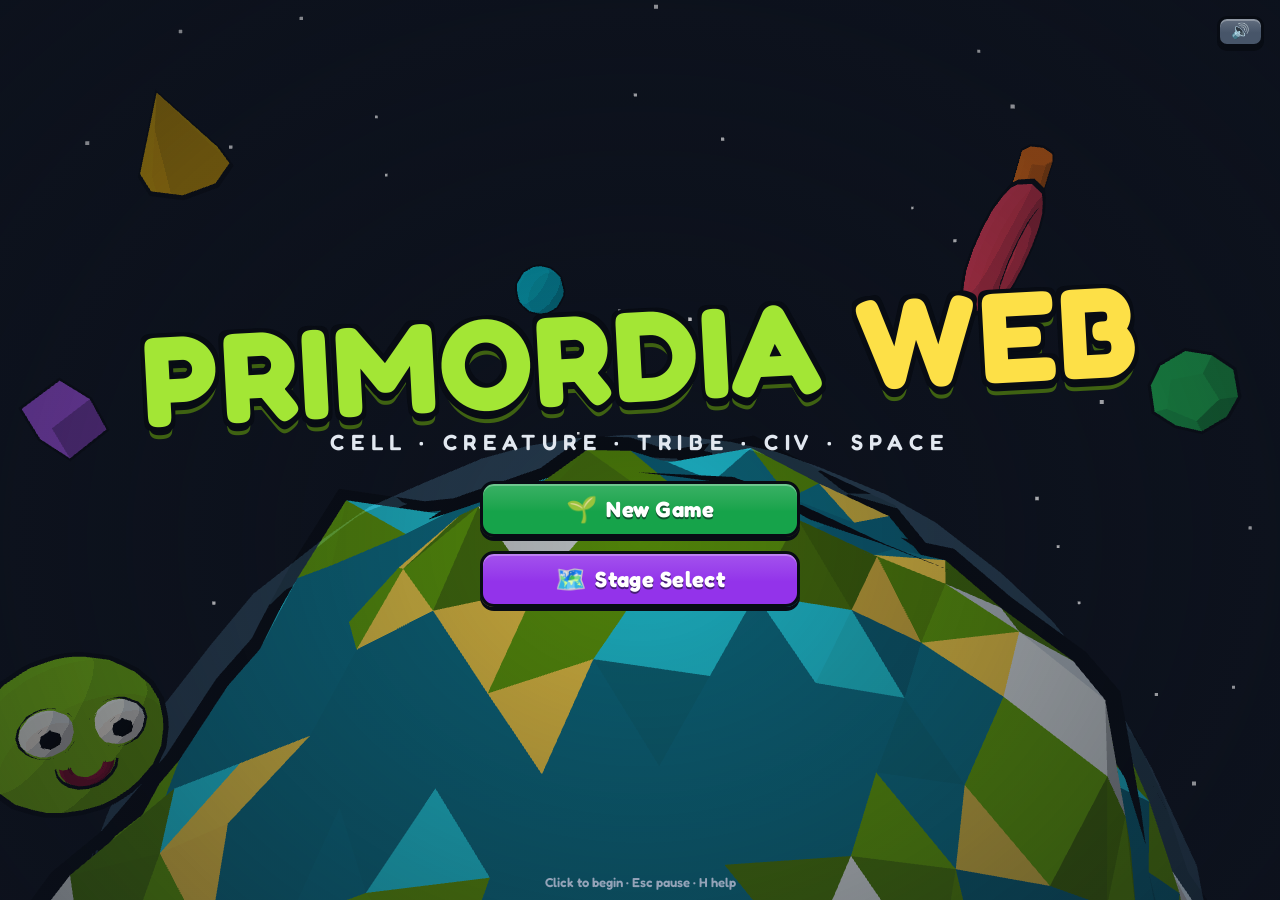
<file: index.html>
<!DOCTYPE html>
<html lang="en">
<head>
  <meta charset="UTF-8">
  <meta name="viewport" content="width=device-width, initial-scale=1.0, maximum-scale=1.0, user-scalable=no">
  <title>Primordia Web</title>
  <link rel="preconnect" href="https://fonts.googleapis.com">
  <link href="https://fonts.googleapis.com/css2?family=Fredoka:wght@500;600;700&display=swap" rel="stylesheet">
  <link rel="stylesheet" href="css/style.css">
  <link rel="stylesheet" href="css/editor.css">
</head>
<body>
  <div id="canvas-container"></div>
  <div id="hud"></div>
  <div id="editor-ui"></div>
  <div id="popups"></div>
  <div id="toasts"></div>
  <div id="title"></div>
  <div id="pause"></div>
  <div id="corner"></div>
  <div id="modal"></div>
  <div id="fade"></div>
  <div id="debug"></div>

  <script src="lib/three.min.js"></script>
  <script src="js/testrig/autoplay.js"></script><!-- test rig: inert unless ?autoplay=1 -->
  <script src="js/core/util.js"></script>
  <script src="js/core/render.js"></script>
  <script src="js/core/camera.js"></script>
  <script src="js/core/input.js"></script>
  <script src="js/core/ui.js"></script>
  <script src="js/core/audio.js"></script>
  <script src="js/core/save.js"></script>
  <script src="js/creature/parts.js"></script>
  <script src="js/creature/model.js"></script>
  <script src="js/creature/mesh.js"></script>
  <script src="js/creature/anim.js"></script>
  <script src="js/creature/gen.js"></script>
  <script src="js/editors/catalogs.js"></script>
  <script src="js/editors/assembly.js"></script>
  <script src="js/editors/editor.js"></script>
  <script src="js/world/planet.js"></script>
  <script src="js/world/sky.js"></script>
  <script src="js/world/physics.js"></script>
  <script src="js/world/waterfx.js"></script>
  <script src="js/world/eco.js"></script>
  <script src="js/stages/intro.js"></script>
  <script src="js/stages/cell.js"></script>
  <script src="js/stages/creature.js"></script>
  <script src="js/stages/creature_hud.js"></script>
  <script src="js/stages/creature_social.js"></script>
  <script src="js/stages/rts_touch.js"></script>
  <script src="js/stages/tribal_sites.js"></script>
  <script src="js/stages/tribal.js"></script>
  <script src="js/stages/tribal_world.js"></script>
  <script src="js/stages/tribal_ui.js"></script>
  <script src="js/stages/civ.js"></script>
  <script src="js/stages/civ_util.js"></script>
  <script src="js/stages/civ_city.js"></script>
  <script src="js/stages/civ_units.js"></script>
  <script src="js/stages/civ_ai.js"></script>
  <script src="js/stages/civ_ui.js"></script>
  <script src="js/stages/space.js"></script>
  <script src="js/stages/space_galaxy.js"></script>
  <script src="js/stages/space_ui.js"></script>
  <script src="js/stages/space_sys.js"></script>
  <script src="js/stages/space_orbit.js"></script>
  <script src="js/testrig/bot_editor.js"></script>
  <script src="js/testrig/bot_cell.js"></script>
  <script src="js/testrig/bot_creature.js"></script>
  <script src="js/testrig/bot_tribal.js"></script>
  <script src="js/testrig/bot_civ.js"></script>
  <script src="js/testrig/bot_space.js"></script>
  <script src="js/core/game.js"></script>
</body>
</html>
</file>
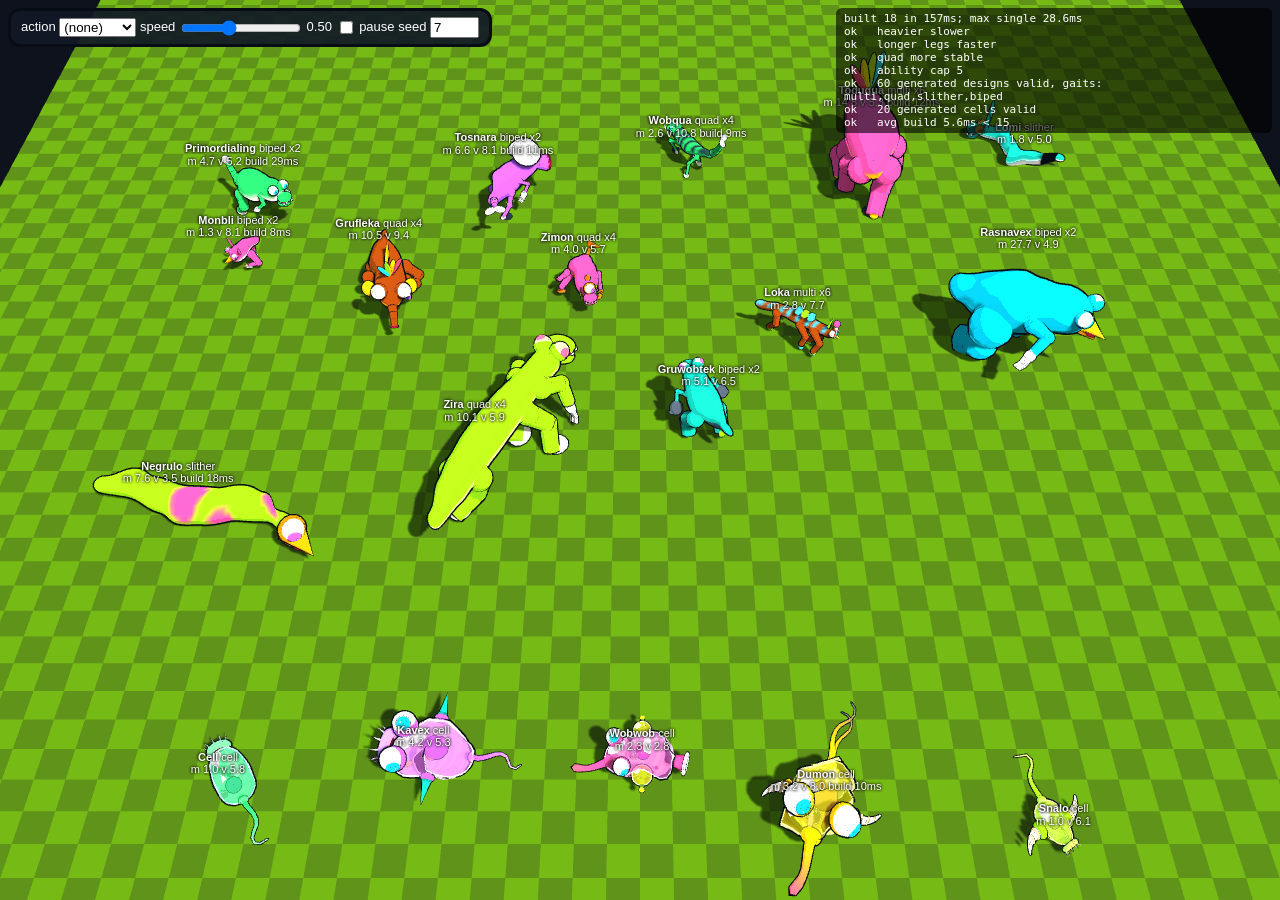
<file: tests/creature.html>
<!doctype html>
<html lang="en"><head><meta charset="utf-8"><meta name="viewport" content="width=device-width,initial-scale=1">
<title>Creature harness</title>
<style>
  html,body{margin:0;height:100%;background:#0d121d;color:#fff;font-family:"Trebuchet MS",sans-serif;overflow:hidden}
  #c{position:fixed;inset:0}
  #ui{position:fixed;left:8px;top:8px;background:rgba(18,24,38,.92);border:3px solid #080c14;border-radius:12px;padding:6px 10px;font-size:13px;z-index:5}
  #ui select,#ui input{vertical-align:middle}
  .lbl{position:fixed;font-size:11px;line-height:1.15;text-shadow:0 0 3px #000,0 0 3px #000;pointer-events:none;white-space:nowrap;transform:translate(-50%,0);text-align:center;z-index:2}
  #log{position:fixed;right:8px;top:8px;font:11px monospace;max-width:420px;background:rgba(0,0,0,.6);padding:4px 8px;border-radius:6px;z-index:5;white-space:pre-wrap}
</style></head>
<body>
<div id="c"></div>
<div id="ui">
  action <select id="act"><option value="">(none)</option></select>
  speed <input id="spd" type="range" min="0" max="1.3" step="0.01" value="0.5" style="width:120px"> <span id="spdv"></span>
  <label><input type="checkbox" id="pause"> pause</label>
  seed <input id="seed" value="7" size="4">
</div>
<div id="log"></div>
<script src="../lib/three.min.js"></script>
<script src="../js/core/util.js"></script>
<script src="../js/core/render.js"></script>
<script src="../js/creature/parts.js"></script>
<script src="../js/creature/model.js"></script>
<script src="../js/creature/mesh.js"></script>
<script src="../js/creature/anim.js"></script>
<script src="../js/creature/gen.js"></script>
<script>
(function () {
  'use strict';
  const q = new URLSearchParams(location.search);
  const log = document.getElementById('log');
  const logs = [];
  const say = (m) => { logs.push(m); log.textContent = logs.slice(-14).join('\n'); };
  window.addEventListener('error', (e) => say('ERR ' + e.message));

  const renderer = new THREE.WebGLRenderer({ antialias: true });
  renderer.setPixelRatio(1);
  renderer.shadowMap.enabled = true; renderer.shadowMap.type = THREE.PCFSoftShadowMap;
  renderer.setClearColor(0x0d121d, 1);
  document.getElementById('c').appendChild(renderer.domElement);
  const scene = new THREE.Scene();
  const lights = SP.render.makeLights(scene, 'editor');
  lights.ambient.intensity = 0.55; lights.sun.intensity = 0.95; lights.sun.position.set(14, 28, 14); lights.sun.shadow.camera.left = -30; lights.sun.shadow.camera.right = 30; lights.sun.shadow.camera.top = 30; lights.sun.shadow.camera.bottom = -30;
  lights.sun.shadow.camera.far = 90; lights.sun.shadow.mapSize.set(2048, 2048);
  const camera = new THREE.PerspectiveCamera(42, 1, 0.1, 200);

  // checker ground: lets you see feet sticking to the floor
  (function () {
    const N = 60, pos = [], col = [], idx = [];
    const a = new THREE.Color(0x3f6212), b = new THREE.Color(0x4d7c0f);
    for (let i = 0; i < N; i++) for (let j = 0; j < N; j++) {
      const x0 = i - N / 2, z0 = j - N / 2, c = ((i + j) & 1) ? a : b, k = pos.length / 3;
      pos.push(x0, 0, z0, x0 + 1, 0, z0, x0 + 1, 0, z0 + 1, x0, 0, z0 + 1);
      for (let t = 0; t < 4; t++) col.push(c.r, c.g, c.b);
      idx.push(k, k + 2, k + 1, k, k + 3, k + 2);
    }
    const g = new THREE.BufferGeometry();
    g.setAttribute('position', new THREE.Float32BufferAttribute(pos, 3)); g.setAttribute('color', new THREE.Float32BufferAttribute(col, 3));
    g.setIndex(idx); g.computeVertexNormals();
    const m = new THREE.Mesh(g, SP.render.toon(0xffffff, { vertexColors: true })); m.receiveShadow = true; scene.add(m);
  })();

  const actSel = document.getElementById('act');
  ['bite', 'charge', 'strike', 'spit', 'sing', 'dance', 'charm', 'pose', 'eat', 'hurt', 'die', 'mate', 'celebrate', 'sneak', 'jump', 'glide', 'swim'].forEach((a) => { const o = document.createElement('option'); o.value = a; o.textContent = a; actSel.appendChild(o); });
  if (q.get('action')) actSel.value = q.get('action');
  const spd = document.getElementById('spd'); if (q.get('speed') !== null) spd.value = q.get('speed');
  const seedIn = document.getElementById('seed'); if (q.get('seed')) seedIn.value = q.get('seed');
  const pauseCb = document.getElementById('pause');

  let items = [];
  function clearItems() { items.forEach((it) => { it.rig.dispose(); if (it.el) it.el.remove(); }); items = []; }

  const GAITS = ['biped', 'quad', 'multi', 'slither', 'biped', 'quad', 'quad', 'multi', 'biped', 'slither', 'quad', 'biped'];
  const SIZES = ['medium', 'small', 'large', 'medium', 'tiny', 'medium', 'small', 'small', 'large', 'large', 'large', 'medium'];
  function setup() {
    clearItems();
    const seed = Number(seedIn.value) || 7;
    const rng = SP.util.rng(seed);
    const list = [];
    list.push({ d: SP.creature.defaultDesign('creature'), tag: 'default' });
    const nGen = q.get('n') ? Number(q.get('n')) : 12;
    for (let i = 0; i < nGen; i++) list.push({ d: SP.creature.generate(rng, { gaitHint: GAITS[i % 12], sizeTier: SIZES[i % 12] }), tag: 'gen' });
    const cells = [];
    for (let i = 0; i < 5; i++) cells.push({ d: i === 0 ? SP.creature.defaultDesign('cell') : SP.creature.generate(rng, { kind: 'cell', sizeTier: ['small', 'medium', 'small', 'large', 'tiny'][i] }), tag: 'cell' });
    const focus = q.get('focus');
    const cols = 5, sp = 8;
    let all = list.concat(cells);
    if (focus !== null) { all = [all[Number(focus)]]; }
    const t0 = performance.now();
    all.forEach((e, i) => {
      const isCell = e.d.kind === 'cell';
      const v = SP.creature.validate(e.d);
      if (!v.ok) say('INVALID ' + e.d.name + ': ' + v.errors.join(';'));
      const tb = performance.now();
      const rig = SP.creature.build(e.d, { outline: true, shadows: true, lod: q.get('lod') || 'high' });
      const bt = performance.now() - tb;
      let cx, cz, R;
      if (focus !== null) { cx = 0; cz = 0; R = 2.6; }
      else if (isCell) { const k = i - list.length; cx = (k - 2) * 7; cz = 18; R = 1.6; }
      else { cx = (i % cols - (cols - 1) / 2) * sp; cz = (Math.floor(i / cols) - 1.5) * sp; R = 2.6; }
      scene.add(rig.root);
      const el = document.createElement('div'); el.className = 'lbl'; document.body.appendChild(el);
      const st = rig.stats;
      el.innerHTML = '<b>' + e.d.name + '</b> ' + st.gait + (st.legs ? ' x' + st.legs : '') + '<br>m ' + st.mass.toFixed(1) + ' v ' + st.topSpeed.toFixed(1) + (bt > 8 ? ' build ' + bt.toFixed(0) + 'ms' : '');
      items.push({ rig: rig, cx: cx, cz: cz, R: R, a: i * 0.7, el: el, isCell: isCell, bt: bt, s: { speed: 0, turn: 0, action: null, actionT: 0, airborne: false, inWater: false, lookAt: new THREE.Vector3() } });
    });
    say('built ' + items.length + ' in ' + (performance.now() - t0).toFixed(0) + 'ms; max single ' + Math.max.apply(null, items.map((x) => x.bt)).toFixed(1) + 'ms');
  }
  setup();
  seedIn.addEventListener('change', setup);

  function resize() {
    const w = innerWidth, h = innerHeight;
    renderer.setSize(w, h); camera.aspect = w / h; camera.updateProjectionMatrix();
    if (q.get('focus') !== null) { camera.position.set(Number(q.get('cx') || 7), Number(q.get('cy') || 5), Number(q.get('cz') || 10)); camera.lookAt(0, 0.9, 0); }
    else { camera.position.set(0, 34, 30); camera.lookAt(0, 0, 4); camera.fov = 44; camera.updateProjectionMatrix(); }
  }
  addEventListener('resize', resize); resize();

  let clock = performance.now(), T = 0, frames = 0, actT = 0, lastAct = '';
  const v3 = new THREE.Vector3();
  window.__tick = 0;
  function frame() {
    const now = performance.now(); let dt = Math.min(0.05, (now - clock) / 1000); clock = now;
    if (q.get('fixed')) dt = 1 / 30;
    if (pauseCb.checked) dt = 0;
    T += dt;
    const act = actSel.value || null;
    if (act !== lastAct) { actT = 0; lastAct = act; }
    actT += dt;
    const frac = Number(spd.value); document.getElementById('spdv').textContent = frac.toFixed(2);
    for (const it of items) {
      const r = it.rig, st = r.stats, s = it.s;
      const top = it.isCell ? st.topSpeed * 0.5 : st.topSpeed;
      let speed = frac * top;
      if (act === 'sneak') speed *= 0.4;
      const omega = speed / it.R;
      it.a += omega * dt;
      s.speed = speed; s.turn = omega; s.action = act; s.actionT = actT;
      s.airborne = act === 'jump' || act === 'glide';
      s.inWater = act === 'swim';
      const jy = act === 'jump' ? Math.abs(Math.sin(T * 3)) * 1.5 : (act === 'glide' ? 1.5 + Math.sin(T) * 0.2 : 0);
      s.airborne = jy > 0.05;
      const th = it.a;
      r.root.position.set(it.cx - Math.cos(th) * it.R, jy, it.cz + Math.sin(th) * it.R);
      r.root.rotation.y = th;
      s.lookAt.set(Math.sin(T * 0.7) * 6 + it.cx, 1.2, Math.cos(T * 0.5) * 4 + it.cz + 3);
      SP.creature.animate(r, dt, s);
      v3.copy(r.root.position); v3.y += st.height * 1.15 + 0.6; v3.project(camera);
      it.el.style.left = ((v3.x * 0.5 + 0.5) * innerWidth) + 'px'; it.el.style.top = ((-v3.y * 0.5 + 0.5) * innerHeight - 10) + 'px';
    }
    renderer.render(scene, camera);
    frames++; window.__tick = frames; window.__calls = renderer.info.render.calls; if (frames === 30) say('draw calls/frame (' + items.length + ' rigs, lod ' + (q.get('lod') || 'high') + '): ' + renderer.info.render.calls);
    requestAnimationFrame(frame);
  }
  requestAnimationFrame(frame);

  // ---- in-page asserts
  const res = [];
  const ok = (c, m) => { res.push((c ? 'ok   ' : 'FAIL ') + m); if (!c) say('FAIL ' + m); };
  (function checks() {
    const C = SP.creature, d = C.defaultDesign(), s = C.stats(d);
    const h = C.clone(d); h.spine.forEach((n) => n.r *= 1.4); const sh = C.stats(h);
    ok(sh.topSpeed < s.topSpeed && sh.accel < s.accel, 'heavier slower');
    const f = (x) => x.topSpeed * Math.pow(x.mass / 6, 0.25);
    const l = C.clone(d); l.parts.forEach((p) => { if (p.id === 'leg_stub_1') p.len = 2; });
    ok(f(C.stats(l)) > f(s), 'longer legs faster');
    const qd = C.clone(d); const lg = C.clone(qd.parts.find((p) => p.id === 'leg_stub_1')); lg.uid = 'zz'; lg.v = 3; qd.parts.push(lg);
    ok(C.stats(qd).gait === 'quad' && C.stats(qd).stability / C.stats(qd).mass > s.stability / s.mass, 'quad more stable');
    const a = C.clone(d); for (let i = 0; i < 4; i++) { const p = C.clone(a.parts[0]); p.id = 'mouth_shred_4'; p.uid = 'm' + i; a.parts.push(p); }
    ok(C.stats(a).abilities.bite === 5, 'ability cap 5');
    const rng = SP.util.rng(99); let bad = 0; const gaits = {};
    for (let i = 0; i < 60; i++) { const g = C.generate(rng, {}); const v = C.validate(g); gaits[C.stats(g).gait] = 1; if (!v.ok) { bad++; say('gen invalid ' + v.errors); } }
    ok(bad === 0 && Object.keys(gaits).length >= 4, '60 generated designs valid, gaits: ' + Object.keys(gaits).join(','));
    let cbad = 0; for (let i = 0; i < 20; i++) { const g = C.generate(rng, { kind: 'cell' }); if (!C.validate(g).ok) cbad++; }
    ok(cbad === 0, '20 generated cells valid');
    const t0 = performance.now(); for (let i = 0; i < 20; i++) { const rg = C.build(C.generate(rng, {})); rg.dispose(); } const bt = (performance.now() - t0) / 20;
    ok(bt < 15, 'avg build ' + bt.toFixed(1) + 'ms < 15');
    window.__results = res; say(res.join('\n'));
  })();
})();
</script></body></html>
</file>
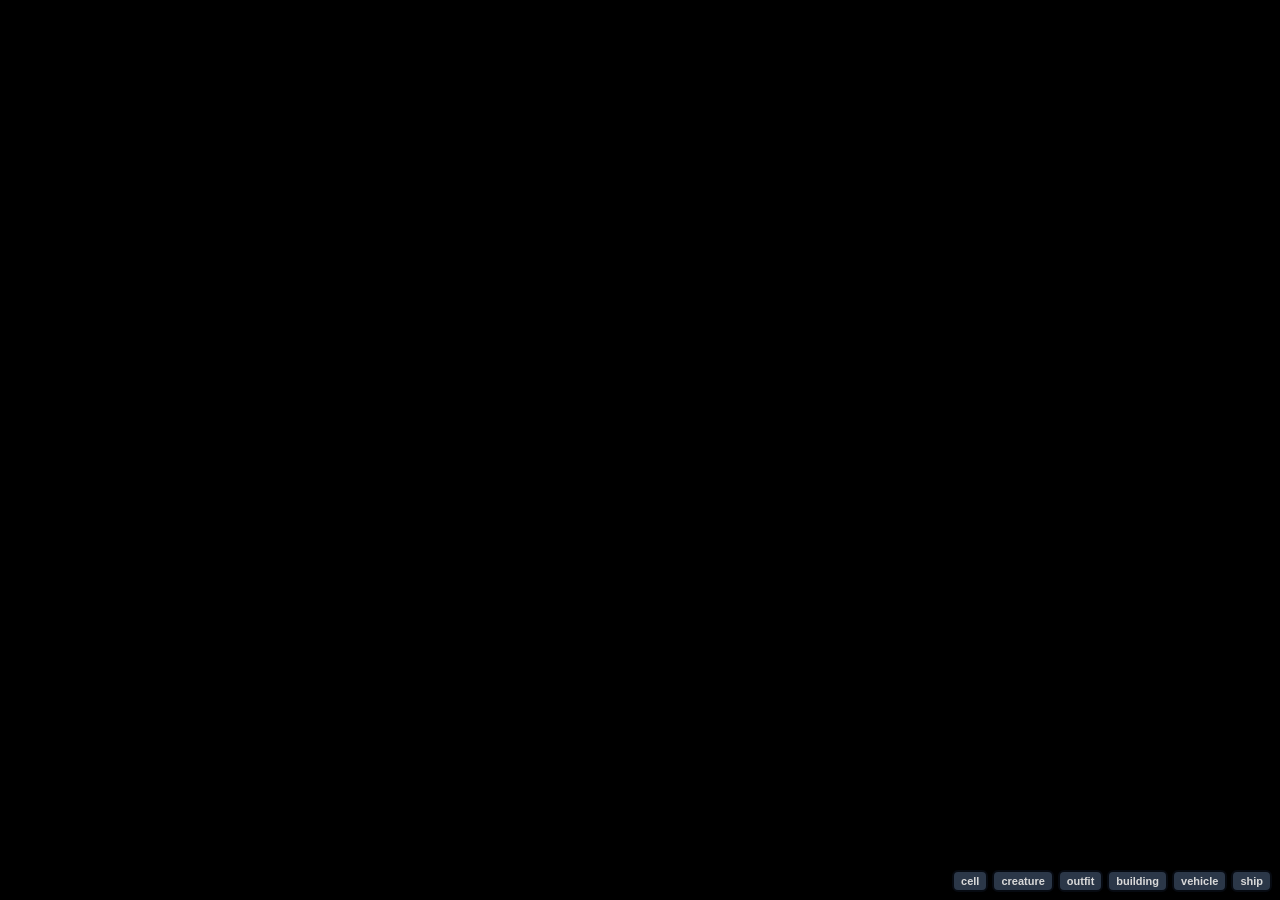
<file: tests/editor.html>
<!doctype html>
<html lang="en"><head><meta charset="utf-8"><meta name="viewport" content="width=device-width,initial-scale=1,maximum-scale=1,user-scalable=no">
<title>Editor harness</title>
<link rel="stylesheet" href="../css/style.css"><link rel="stylesheet" href="../css/editor.css">
<style>
 #harness{position:fixed;right:8px;bottom:8px;z-index:60;display:flex;gap:4px;flex-wrap:wrap;max-width:46vw;justify-content:flex-end}
 #harness button{font:600 11px sans-serif;padding:3px 7px;border-radius:6px;border:2px solid #080c14;background:#334155;color:#fff;cursor:pointer;opacity:.85}
 #log{position:fixed;left:8px;bottom:2px;z-index:60;font:11px monospace;color:#94a3b8;max-width:50vw;pointer-events:none}
</style></head>
<body style="margin:0;background:#0d121d;overflow:hidden">
<div id="canvas-container" style="position:absolute;inset:0"></div>
<div id="hud"></div><div id="popups"></div><div id="toasts"></div><div id="modal"></div><div id="editor-ui"></div>
<div id="harness"></div><div id="log"></div>
<script src="../lib/three.min.js"></script>
<script src="../js/core/util.js"></script>
<script src="../js/core/render.js"></script>
<script src="../js/core/input.js"></script>
<script src="../js/core/ui.js"></script>
<script src="../js/core/audio.js"></script>
<script src="../js/creature/parts.js"></script>
<script src="../js/creature/model.js"></script>
<script src="../js/creature/mesh.js"></script>
<script src="../js/creature/anim.js"></script>
<script src="../js/creature/gen.js"></script>
<!-- real creature files, when present, are listed here; the shim fills any gaps -->
<script src="_shim_editor.js"></script>
<script src="../js/editors/catalogs.js"></script>
<script src="../js/editors/assembly.js"></script>
<script src="../js/editors/editor.js"></script>
<script>
(function () {
  const SP = window.SP, q = new URLSearchParams(location.search);
  SP.render.init(document.getElementById('canvas-container'));
  const log = document.getElementById('log');
  window.__results = [];
  function openMode(mode, extra) {
    const o = Object.assign({ mode: mode, design: null, budget: mode === 'cell' || mode === 'creature' ? 300 : null, currency: mode === 'building' || mode === 'vehicle' || mode === 'ship' ? 'Primordiabucks' : 'DNA', unlocked: 'all', title: undefined }, extra || {});
    if (q.get('budget')) o.budget = Number(q.get('budget'));
    if (mode === 'outfit') { o.design = SP.creature.defaultDesign('creature'); o.budget = 200; o.currency = 'Food'; }
    if (mode === 'vehicle') o.vehicleType = q.get('role') || 'land';
    if (mode === 'building') o.buildingType = q.get('role') || 'cityhall';
    if (q.get('locked')) o.unlocked = SP.parts.defaultUnlocked ? SP.parts.defaultUnlocked() : [];
    SP.editor.open(o).then(function (r) {
      const s = r ? ('DONE ' + r.design.name + ' spent=' + r.spent + ' parts=' + ((r.design.parts || []).length)) : 'CANCELLED';
      log.textContent = mode + ': ' + s; console.log('editor result', mode, s); window.__results.push({ mode: mode, result: r });
    });
  }
  window.openMode = openMode;
  const bar = document.getElementById('harness');
  ['cell', 'creature', 'outfit', 'building', 'vehicle', 'ship'].forEach(function (m) { const b = document.createElement('button'); b.textContent = m; b.onclick = function () { openMode(m); }; bar.appendChild(b); });
  let last = performance.now();
  (function loop(t) { requestAnimationFrame(loop); const dt = Math.min(0.05, (t - last) / 1000); last = t; if (SP.editor.isOpen) { SP.editor.update(dt); SP.render.render(SP.editor.scene, SP.editor.camera); } })(last);
  if (q.get('mode')) openMode(q.get('mode'));
})();
</script></body></html>
</file>
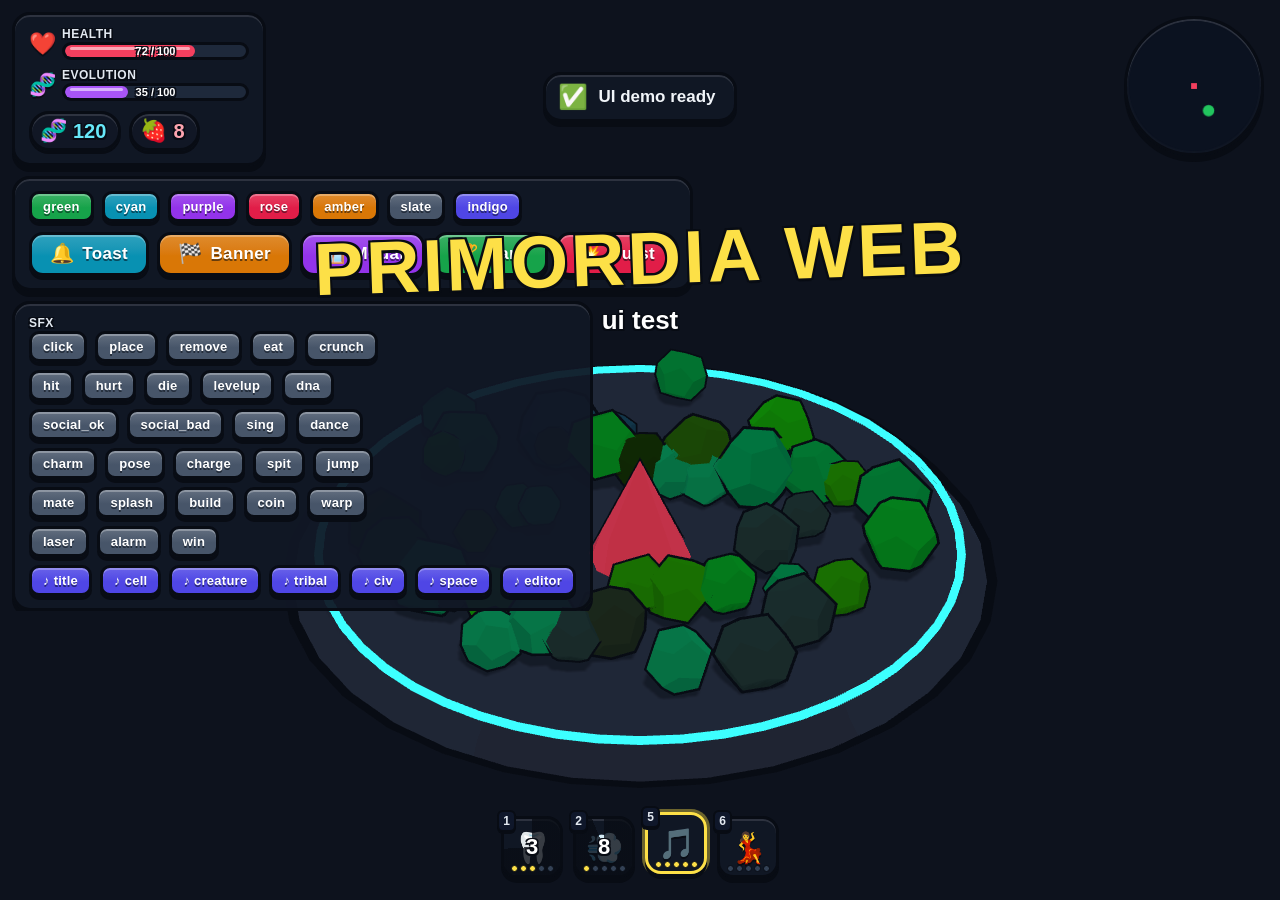
<file: tests/ui.html>
<!DOCTYPE html>
<html lang="en"><head><meta charset="UTF-8"><meta name="viewport" content="width=device-width, initial-scale=1.0">
<title>UI test</title><link rel="stylesheet" href="../css/style.css"></head>
<body>
<div id="canvas-container"></div><div id="hud"></div><div id="editor-ui"></div><div id="popups"></div><div id="toasts"></div><div id="modal"></div><div id="debug"></div>
<script src="../lib/three.min.js"></script>
<script src="../js/core/util.js"></script><script src="../js/core/render.js"></script><script src="../js/core/camera.js"></script>
<script src="../js/core/input.js"></script><script src="../js/core/ui.js"></script><script src="../js/core/audio.js"></script><script src="../js/core/save.js"></script>
<script>
(function () {
  const R = SP.render, ui = SP.ui;
  R.init(document.getElementById('canvas-container'));
  const scene = new THREE.Scene(); scene.background = new THREE.Color(0x0d121d);
  const lights = R.makeLights(scene, 'editor');
  const cam = new SP.cam.Iso({ frustum: 14 }); cam.target.set(0, 1, 0);
  const ped = R.cel(new THREE.CylinderGeometry(5, 5.4, 0.5, 32), 0x272f44, { outline: 0.03 }); ped.position.y = -0.25; scene.add(ped);
  const ring = R.cel(new THREE.TorusGeometry(5, 0.07, 8, 48), 0x22d3ee, { outline: 0, emissive: 0x22d3ee, emissiveIntensity: 1 }); ring.rotation.x = Math.PI / 2; scene.add(ring);
  const N = 40, inst = R.celInstanced(new THREE.DodecahedronGeometry(0.5), 0x22c55e, N, { outline: 0.08 });
  const m = new THREE.Matrix4(), q = new THREE.Quaternion(), p = new THREE.Vector3(), s = new THREE.Vector3(), c = new THREE.Color();
  const rng = SP.util.rng(3);
  for (let i = 0; i < N; i++) { const a = i / N * 6.283, r = 1.5 + rng.range(0, 2.8); p.set(Math.cos(a) * r, 0.5 + rng.range(0, 0.4), Math.sin(a) * r); s.setScalar(rng.range(0.6, 1.3)); q.setFromEuler(new THREE.Euler(rng.range(0, 3), rng.range(0, 3), 0)); m.compose(p, q, s); inst.setMatrixAt(i, m); inst.setColorAt(i, c.setHex(rng.pick(R.PALETTE))); }
  inst.update(); scene.add(inst.group);
  const cone = R.cel(new THREE.ConeGeometry(0.8, 1.8, 10), 0xf43f5e); cone.position.set(0, 0.9, 0); scene.add(cone);
  const parts = R.particles(scene);

  const hud = ui.hud();
  const col = ui.el('div', 'demo-col'); hud.appendChild(col);
  const p1 = ui.panel(); col.appendChild(p1);
  const hp = ui.bar({ label: 'Health', icon: '❤️', color: 'rose', max: 100, width: 220 }); hp.set(72); p1.appendChild(hp.el);
  const evo = ui.bar({ label: 'Evolution', icon: '🧬', color: 'purple', max: 100, width: 220 }); evo.set(35); evo.el.style.marginTop = '8px'; p1.appendChild(evo.el);
  const row = ui.el('div', 'hud-row'); row.style.marginTop = '10px'; p1.appendChild(row);
  const dna = ui.counter({ icon: '🧬', color: 'cyan' }); dna.set(120); row.appendChild(dna.el);
  const food = ui.counter({ icon: '🍓', color: 'rose' }); food.set(8); row.appendChild(food.el);
  const p2 = ui.panel(); col.appendChild(p2);
  const r2 = ui.el('div', 'hud-row'); p2.appendChild(r2);
  ['green', 'cyan', 'purple', 'rose', 'amber', 'slate', 'indigo'].forEach(function (cl) { r2.appendChild(ui.button(cl, { color: cl, small: true })); });
  const r3 = ui.el('div', 'hud-row'); r3.style.marginTop = '10px'; p2.appendChild(r3);
  r3.appendChild(ui.button('Toast', { color: 'cyan', icon: '🔔', onClick: function () { ui.toast('Bone pile found!', '🦴'); } }));
  r3.appendChild(ui.button('Banner', { color: 'amber', icon: '🏁', onClick: function () { ui.banner('Cell Stage', 'Swim, eat, evolve!', 2500); } }));
  r3.appendChild(ui.button('Modal', { color: 'purple', icon: '🪟', onClick: function () { ui.modal({ title: 'Hello', body: 'A comic modal with <b>HTML</b> body.', buttons: [{ label: 'Nope', color: 'slate' }, { label: 'Yes!', color: 'green' }] }); } }));
  r3.appendChild(ui.button('Card', { color: 'green', icon: '🏆', onClick: function () { ui.stageCard({ stage: 'cell', card: 'carnivore', title: 'Cell Stage complete!', lines: ['🍖 Ate 42 meat chunks', '🌿 Ate 12 plants', '🧬 Collected 250 DNA'] }); } }));
  r3.appendChild(ui.button('Burst', { color: 'rose', icon: '💥', onClick: function () { parts.burst(new THREE.Vector3(0, 1.5, 0), 0xf43f5e, 24, 1.2); ui.popup(new THREE.Vector3(0, 2.5, 0), cam.camera, '+25 🧬', 'pop-gold'); } }));
  const p3 = ui.panel(); col.appendChild(p3);
  p3.appendChild(ui.el('div', 'bar-label stroke-sm', 'SFX'));
  const r4 = ui.el('div', 'hud-row'); r4.style.maxWidth = '380px'; p3.appendChild(r4);
  SP.audio.names.forEach(function (n) { r4.appendChild(ui.button(n, { small: true, color: 'slate', sfx: 'none', onClick: function () { SP.audio.init(); SP.audio.sfx(n); } })); });
  const r5 = ui.el('div', 'hud-row'); r5.style.marginTop = '8px'; p3.appendChild(r5);
  SP.audio.moods.forEach(function (n) { r5.appendChild(ui.button('♪ ' + n, { small: true, color: 'indigo', onClick: function () { SP.audio.init(); SP.audio.music(n); } })); });
  const ab = ui.abilityBar([{ id: 'bite', icon: '🦷', key: '1', level: 3, cooldown: 4 }, { id: 'charge', icon: '💨', key: '2', level: 1, cooldown: 8 }, { id: 'sing', icon: '🎵', key: '5', level: 5, cooldown: 3 }, { id: 'dance', icon: '💃', key: '6', level: 0, cooldown: 3 }]);
  const bc = ui.el('div', 'hud-corner hud-bc'); bc.appendChild(ab.el); hud.appendChild(bc);
  ab.setActive('sing', true);
  const mm = ui.minimap({ size: 140 }); const tr = ui.el('div', 'hud-corner hud-tr'); tr.appendChild(mm.el); hud.appendChild(tr);

  let t = 0, last = performance.now();
  (function loop(now) {
    requestAnimationFrame(loop);
    const dt = Math.min(0.05, (now - last) / 1000); last = now; t += dt;
    inst.group.rotation.y = t * 0.3; cone.rotation.y = t;
    ab.setCooldown('bite', 1 - ((t / 4) % 1)); ab.setCooldown('charge', 1 - ((t / 8) % 1) * 0.5);
    mm.draw(function (ctx, w, h) { ctx.fillStyle = '#22c55e'; ctx.beginPath(); ctx.arc(w / 2 + Math.cos(t) * 30, h / 2 + Math.sin(t) * 30, 6, 0, 7); ctx.fill(); ctx.fillStyle = '#f43f5e'; ctx.fillRect(w / 2 - 3, h / 2 - 3, 6, 6); });
    cam.update(dt); parts.update(dt);
    R.render(scene, cam.camera); SP.input.endFrame();
  })(last);
  window.addEventListener('load', function () { setTimeout(function () { ui.toast('UI demo ready', '✅', 6000); ui.banner('Primordia Web', 'ui test', 6000); ui.popupAt(700, 400, '+3 🧬', 'pop-green'); }, 300); });
})();
</script></body></html>
</file>
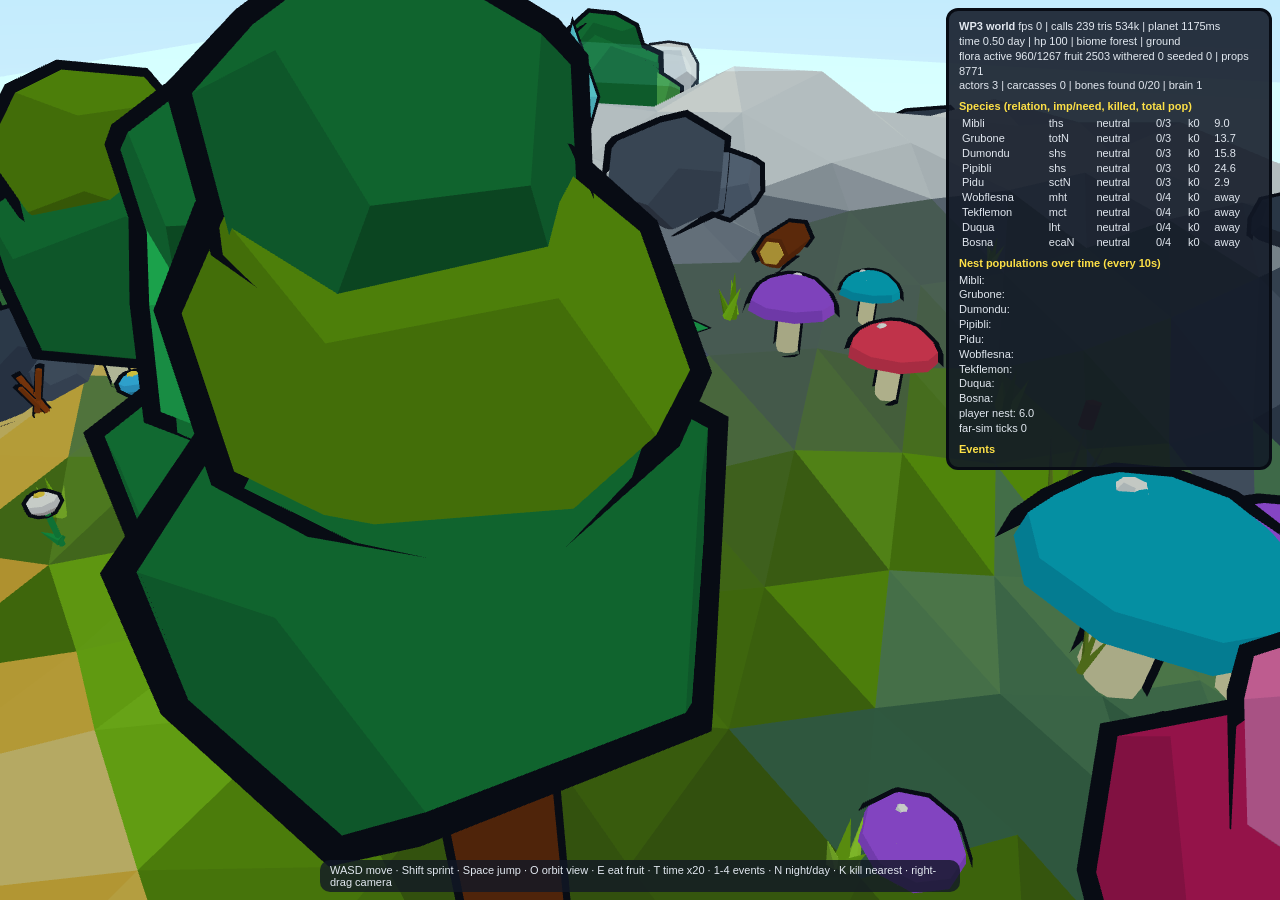
<file: tests/world.html>
<!doctype html>
<html><head><meta charset="utf-8"><title>WP3 world harness</title>
<meta name="viewport" content="width=device-width,initial-scale=1">
<style>
  html,body{margin:0;height:100%;overflow:hidden;background:#0d121d;font-family:"Trebuchet MS",sans-serif;color:#e2e8f0}
  #canvas-container{position:fixed;inset:0}
  #dbg{position:fixed;top:8px;right:8px;width:300px;max-height:calc(100% - 16px);overflow:auto;background:rgba(18,24,38,.88);border:3px solid #080c14;border-radius:12px;padding:8px 10px;font-size:11px;line-height:1.35;pointer-events:none}
  #dbg h4{margin:6px 0 2px;font-size:11px;color:#fde047}
  #dbg table{border-collapse:collapse;width:100%} #dbg td,#dbg th{padding:0 3px;text-align:left;white-space:nowrap}
  #dbg .ext{color:#f87171} #dbg .all{color:#4ade80} #dbg .hos{color:#fb923c}
  #log{max-height:120px;overflow:hidden;color:#bae6fd}
  #help{position:fixed;bottom:8px;left:50%;transform:translateX(-50%);background:rgba(18,24,38,.8);padding:4px 10px;border-radius:10px;font-size:11px}
</style></head><body>
<div id="canvas-container"></div>
<div id="dbg"></div>
<div id="help">WASD move &middot; Shift sprint &middot; Space jump &middot; O orbit view &middot; E eat fruit &middot; T time x20 &middot; 1-4 events &middot; N night/day &middot; K kill nearest &middot; right-drag camera</div>
<script src="../lib/three.min.js"></script>
<script src="../js/core/util.js"></script>
<script src="../js/core/render.js"></script>
<script src="../js/core/camera.js"></script>
<script src="../js/core/input.js"></script>
<script src="../js/creature/parts.js"></script>
<script src="../js/creature/model.js"></script>
<script src="../js/creature/mesh.js"></script>
<script src="../js/creature/anim.js"></script>
<script src="../js/creature/gen.js"></script>
<script src="_shim_world.js"></script>
<script src="../js/world/planet.js"></script>
<script src="../js/world/sky.js"></script>
<script src="../js/world/physics.js"></script>
<script src="../js/world/eco.js"></script>
<script src="world_harness.js"></script>
</body></html>
</file>
<file: css/style.css>
/* Primordia Web — comic UI. Ink #080c14, panels #121826, Fredoka. */
:root {
  --ink: #080c14;
  --panel: rgba(18, 24, 38, 0.94);
  --slate: #1e293b;
  --gutter: 16px;
  --font: 'Fredoka', 'Trebuchet MS', 'Segoe UI', sans-serif;
}
* { box-sizing: border-box; -webkit-user-select: none; user-select: none; -webkit-tap-highlight-color: transparent; }
html, body { margin: 0; padding: 0; width: 100%; height: 100%; overflow: hidden; background: #0d121d; color: #f1f5f9; font-family: var(--font); font-weight: 600; }
input, textarea { -webkit-user-select: text; user-select: text; font-family: inherit; }
button { font-family: inherit; }

/* ---------- layers ---------- */
#canvas-container { position: absolute; inset: 0; z-index: 1; }
#canvas-container canvas { display: block; width: 100%; height: 100%; outline: none; }
#hud, #editor-ui, #popups, #toasts, #modal, #title, #pause, #fade, #debug, #corner { position: absolute; inset: 0; pointer-events: none; }
#hud { z-index: 10; }
#editor-ui { z-index: 12; }
#title { z-index: 25; }
#popups { z-index: 20; overflow: hidden; }
#toasts { z-index: 30; display: flex; flex-direction: column; align-items: center; gap: 8px; padding-top: calc(var(--gutter) + 56px); inset: 0 0 auto 0; }
#pause { z-index: 36; }
#modal { z-index: 40; }
#fade { z-index: 50; background: #000; opacity: 0; transition: opacity .5s ease; }
#fade.on { opacity: 1; transition: none; }
#corner { z-index: 33; inset: auto var(--gutter) var(--gutter) auto; display: flex; gap: 8px; }
#debug { z-index: 60; inset: auto auto 8px 8px; color: #86efac; font: 600 12px/1.35 monospace; background: rgba(0,0,0,.6); padding: 6px 8px; border-radius: 8px; white-space: pre; display: none; }
#hud > *, #editor-ui > * { pointer-events: auto; }
#hud .nopoint, #hud .ability-bar, #hud .banner { pointer-events: none; }

/* ---------- text strokes ---------- */
.stroke { text-shadow: -2px -2px 0 var(--ink), 2px -2px 0 var(--ink), -2px 2px 0 var(--ink), 2px 2px 0 var(--ink), 0 3px 0 var(--ink); }
.stroke-sm { text-shadow: -1.5px -1.5px 0 var(--ink), 1.5px -1.5px 0 var(--ink), -1.5px 1.5px 0 var(--ink), 1.5px 1.5px 0 var(--ink); }

/* ---------- panel ---------- */
.panel { background: var(--panel); border: 3.5px solid var(--ink); border-radius: 18px; box-shadow: 0 6px 0 var(--ink), inset 0 2px 0 rgba(255,255,255,.12); padding: 12px 14px; pointer-events: auto; }
.hud-corner { position: absolute; display: flex; flex-direction: column; gap: 8px; }
.hud-tl { top: var(--gutter); left: var(--gutter); }
.hud-tr { top: var(--gutter); right: var(--gutter); align-items: flex-end; }
.hud-bl { bottom: calc(var(--gutter) + 6px); left: var(--gutter); }
.hud-br { bottom: calc(var(--gutter) + 6px); right: var(--gutter); align-items: flex-end; }
.hud-bc { bottom: calc(var(--gutter) + 6px); left: 50%; transform: translateX(-50%); align-items: center; }
.hud-tc { top: var(--gutter); left: 50%; transform: translateX(-50%); align-items: center; }
.hud-row { display: flex; gap: 8px; align-items: center; flex-wrap: wrap; }

/* ---------- buttons ---------- */
.btn { --c: #475569; display: inline-flex; align-items: center; justify-content: center; gap: 8px; padding: 9px 18px; font-size: 17px; font-weight: 700; color: #fff; letter-spacing: .02em;
  background: linear-gradient(180deg, color-mix(in srgb, var(--c) 85%, #fff) 0%, var(--c) 55%);
  border: 3px solid var(--ink); border-radius: 14px; box-shadow: 0 4px 0 var(--ink), inset 0 2px 0 rgba(255,255,255,.28);
  text-shadow: 0 2px 0 rgba(8,12,20,.55); cursor: pointer; pointer-events: auto; transition: transform .08s ease, filter .12s ease, box-shadow .08s ease; touch-action: manipulation; }
.btn:hover { filter: brightness(1.1); }
.btn:active, .btn.pressed { transform: translateY(3.5px); box-shadow: 0 1px 0 var(--ink), inset 0 1px 0 rgba(255,255,255,.18); }
.btn:disabled { filter: grayscale(.8) brightness(.7); cursor: not-allowed; }
.btn:focus-visible { outline: 3px solid #fde047; outline-offset: 2px; }
.btn-green { --c: #16a34a; } .btn-cyan { --c: #0891b2; } .btn-purple { --c: #9333ea; } .btn-rose { --c: #e11d48; }
.btn-amber { --c: #d97706; } .btn-slate { --c: #475569; } .btn-indigo { --c: #4f46e5; }
.btn-sm { padding: 5px 11px; font-size: 13px; border-radius: 10px; }
.btn-lg { padding: 13px 34px; font-size: 22px; border-radius: 18px; }
.btn-icon { font-size: 1.15em; line-height: 1; text-shadow: none; }
.kbd { display: inline-block; min-width: 1.5em; padding: 0 .35em; font: 700 .75em/1.5 var(--font); text-align: center; color: #e2e8f0; background: #0f172a; border: 2px solid var(--ink); border-radius: 6px; box-shadow: 0 2px 0 var(--ink); text-shadow: none; }

/* ---------- bars & counters ---------- */
.bar { display: flex; align-items: center; gap: 6px; min-width: 170px; }
.bar-icon { font-size: 22px; filter: drop-shadow(0 2px 0 var(--ink)); }
.bar-body { flex: 1; min-width: 0; }
.bar-label { font-size: 12px; font-weight: 700; color: #e2e8f0; margin-bottom: 1px; letter-spacing: .04em; text-transform: uppercase; }
.bar-track { position: relative; height: 18px; background: var(--slate); border: 3px solid var(--ink); border-radius: 999px; overflow: hidden; }
.bar-fill { --f: #22c55e; height: 100%; width: 100%; background: var(--f); border-radius: 999px; transition: width .25s cubic-bezier(.2,.9,.3,1.2); position: relative; }
.bar-fill::after { content: ''; position: absolute; left: 5px; right: 5px; top: 2px; height: 3px; border-radius: 3px; background: rgba(255,255,255,.55); }
.bar-text { position: absolute; inset: 0; display: flex; align-items: center; justify-content: center; font-size: 11px; font-weight: 700; color: #fff; }
.bar-green .bar-fill { --f: #22c55e; } .bar-rose .bar-fill, .bar-red .bar-fill { --f: #f43f5e; } .bar-cyan .bar-fill { --f: #06b6d4; }
.bar-amber .bar-fill, .bar-gold .bar-fill { --f: #eab308; } .bar-purple .bar-fill { --f: #a855f7; } .bar-pink .bar-fill { --f: #ec4899; }
.bar-indigo .bar-fill { --f: #6366f1; } .bar-orange .bar-fill { --f: #f97316; } .bar-sky .bar-fill { --f: #38bdf8; } .bar-lime .bar-fill { --f: #84cc16; }
.bar-low .bar-track { animation: lowPulse .7s ease-in-out infinite alternate; }
@keyframes lowPulse { to { border-color: #be123c; } }
.bar-flash .bar-track { animation: barFlash .35s ease; }
@keyframes barFlash { 40% { transform: scale(1.06); filter: brightness(1.4); } }
.counter { display: inline-flex; align-items: center; gap: 6px; padding: 4px 12px 4px 8px; background: var(--panel); border: 3px solid var(--ink); border-radius: 999px; box-shadow: 0 3px 0 var(--ink), inset 0 2px 0 rgba(255,255,255,.12); font-size: 18px; font-weight: 700; }
.counter-icon { font-size: 22px; } .counter-label { font-size: 12px; color: #94a3b8; text-transform: uppercase; }
.counter-val { color: #fde047; font-size: 20px; font-variant-numeric: tabular-nums; }
.counter-green .counter-val { color: #86efac; } .counter-cyan .counter-val { color: #67e8f9; } .counter-rose .counter-val { color: #fda4af; } .counter-purple .counter-val { color: #d8b4fe; }
.counter-pulse .counter-val { animation: cPulse .3s ease; display: inline-block; }
@keyframes cPulse { 40% { transform: scale(1.35); } }

/* ---------- floating popups ---------- */
.pop { position: absolute; transform: translate(-50%, -50%); font-weight: 800; font-size: 20px; pointer-events: none; white-space: nowrap; animation: popUpFade 1.05s cubic-bezier(.16,1,.3,1) forwards; }
.pop-gold { color: #fcd34d; } .pop-red { color: #fb7185; } .pop-green { color: #86efac; } .pop-cyan { color: #67e8f9; } .pop-pink { color: #f9a8d4; } .pop-white { color: #fff; } .pop-purple { color: #d8b4fe; }
@keyframes popUpFade { 0% { opacity: 0; transform: translate(-50%, 15%) scale(.6); } 18% { opacity: 1; transform: translate(-50%, -50%) scale(1.18); } 100% { opacity: 0; transform: translate(-50%, -170%) scale(.9); } }

/* ---------- toasts ---------- */
.toast { display: flex; align-items: center; gap: 10px; padding: 8px 18px 8px 12px; font-size: 17px; font-weight: 700; max-width: min(92vw, 520px); animation: toastIn .4s cubic-bezier(.2,1.4,.4,1); box-shadow: 0 5px 0 var(--ink), inset 0 2px 0 rgba(255,255,255,.12); }
.toast-icon { font-size: 24px; }
.toast-out { animation: toastOut .35s ease forwards; }
@keyframes toastIn { from { opacity: 0; transform: translateY(-24px) scale(.8); } }
@keyframes toastOut { to { opacity: 0; transform: translateY(-16px) scale(.9); } }

/* ---------- modal ---------- */
.modal-back { position: absolute; inset: 0; display: flex; align-items: center; justify-content: center; padding: var(--gutter); background: rgba(5, 8, 16, .62); pointer-events: auto; animation: fadeIn .18s ease; }
.modal-out { animation: fadeOut .16s ease forwards; }
@keyframes fadeIn { from { opacity: 0; } } @keyframes fadeOut { to { opacity: 0; } }
.modal-box { position: relative; width: min(560px, 100%); padding: 20px 22px 22px; }
.modal-title { margin: 0 0 10px; font-size: 30px; line-height: 1.1; color: #fcd34d; text-align: center; letter-spacing: .02em; }
.modal-body { max-height: calc(100vh - 170px); overflow: auto; padding: 2px; font-size: 17px; line-height: 1.4; color: #e2e8f0; }
.modal-buttons { display: flex; gap: 12px; justify-content: center; flex-wrap: wrap; margin-top: 18px; }
.modal-x { position: absolute; top: -14px; right: -10px; width: 38px; height: 38px; padding: 0; border-radius: 50%; font-size: 16px; }
.pop-in { animation: popIn .38s cubic-bezier(.2,1.5,.4,1); }
@keyframes popIn { from { opacity: 0; transform: scale(.6) translateY(20px); } }
.help-section { margin-bottom: 10px; } .help-h { margin: 6px 0; color: #67e8f9; font-size: 18px; }
.help-list { margin: 0; padding-left: 20px; } .help-list li { margin: 5px 0; }

/* ---------- banner ---------- */
.banner { position: absolute; left: 0; right: 0; top: 24%; text-align: center; pointer-events: none; animation: bannerIn .6s cubic-bezier(.2,1.5,.4,1); padding: 0 var(--gutter); }
.banner-title { font-size: clamp(34px, 8vw, 74px); font-weight: 800; color: #fde047; letter-spacing: .04em; text-transform: uppercase; transform: rotate(-2deg); }
.banner-sub { font-size: clamp(16px, 3vw, 26px); color: #fff; margin-top: 4px; }
.banner-out { animation: bannerOut .5s ease forwards; }
@keyframes bannerIn { from { opacity: 0; transform: scale(.4) translateY(40px); } }
@keyframes bannerOut { to { opacity: 0; transform: translateY(-30px) scale(1.1); } }

/* ---------- stage card ---------- */
.card-back { background: rgba(5, 8, 16, .75); }
.stage-card { position: relative; width: min(520px, 100%); text-align: center; padding: 42px 22px 22px; margin-top: 30px; }
.stage-card-badge { --c: #4f46e5; position: absolute; left: 50%; top: -34px; transform: translateX(-50%); width: 72px; height: 72px; display: flex; align-items: center; justify-content: center; font-size: 38px; border: 4px solid var(--ink); border-radius: 50%; box-shadow: 0 4px 0 var(--ink); background: var(--c); }
.btn-cyan.stage-card-badge, .stage-card-badge.btn-cyan { --c: #0891b2; } .stage-card-badge.btn-green { --c: #16a34a; } .stage-card-badge.btn-amber { --c: #d97706; } .stage-card-badge.btn-purple { --c: #9333ea; } .stage-card-badge.btn-indigo { --c: #4f46e5; }
.stage-card-title { margin: 6px 0 10px; font-size: 32px; color: #fcd34d; }
.stage-card-card { display: inline-flex; align-items: center; gap: 10px; padding: 6px 16px 6px 8px; margin-bottom: 12px; background: linear-gradient(90deg, #7c3aed, #db2777); border: 3px solid var(--ink); border-radius: 12px; box-shadow: 0 4px 0 var(--ink); transform: rotate(-1.5deg); animation: popIn .5s .2s both cubic-bezier(.2,1.5,.4,1); }
.stage-card-ribbon { font-size: 11px; letter-spacing: .12em; padding: 2px 8px; background: #fde047; color: var(--ink); border-radius: 6px; font-weight: 800; }
.stage-card-name { font-size: 24px; font-weight: 800; }
.stage-card-lines { max-height: calc(100vh - 340px); overflow: auto; list-style: none; margin: 4px 0 18px; padding: 0; text-align: left; font-size: 17px; }
.stage-card-line { padding: 6px 10px; margin: 5px 0; background: rgba(255,255,255,.06); border-radius: 10px; opacity: 0; animation: lineIn .4s forwards cubic-bezier(.2,1.2,.4,1); }
@keyframes lineIn { from { opacity: 0; transform: translateX(-24px); } to { opacity: 1; transform: none; } }
.confetti { position: absolute; inset: 0; overflow: hidden; pointer-events: none; border-radius: 16px; }
.confetti i { position: absolute; top: -10px; width: 9px; height: 14px; border: 2px solid var(--ink); border-radius: 2px; animation: conf 1.8s ease-in forwards; }
@keyframes conf { to { transform: translate(var(--dx), 420px) rotate(var(--rot)); opacity: 0; } }

/* ---------- ability bar ---------- */
.ability-bar { display: flex; gap: 10px; align-items: flex-end; }
.ability { position: relative; width: 62px; height: 62px; background: var(--panel); border: 3.5px solid var(--ink); border-radius: 16px; box-shadow: 0 5px 0 var(--ink), inset 0 2px 0 rgba(255,255,255,.12); display: flex; align-items: center; justify-content: center; pointer-events: auto; cursor: pointer; }
.ability-icon { font-size: 30px; filter: drop-shadow(0 2px 0 var(--ink)); }
.ability-cd { position: absolute; inset: 0; border-radius: 12px; opacity: 0; --cd: 0deg; background: conic-gradient(rgba(8,12,20,.78) var(--cd), transparent 0); pointer-events: none; }
.ability-cdt { position: absolute; inset: 0; display: flex; align-items: center; justify-content: center; font-size: 22px; font-weight: 800; color: #fff; pointer-events: none; }
.ability-key { position: absolute; top: -9px; left: -7px; }
.ability-pips { position: absolute; bottom: 3px; left: 0; right: 0; display: flex; gap: 2px; justify-content: center; }
.ability-pips i { width: 7px; height: 7px; border: 1.5px solid var(--ink); border-radius: 50%; background: #334155; }
.ability-pips i.on { background: #fde047; }
.ability-active { border-color: #fde047; box-shadow: 0 5px 0 var(--ink), 0 0 0 3px rgba(253,224,71,.4); transform: translateY(-4px); }
.ability-ready { animation: ready .4s ease; }
@keyframes ready { 40% { transform: scale(1.18); filter: brightness(1.5); } }

/* ---------- minimap ---------- */
.minimap { padding: 0; border-radius: 50%; overflow: hidden; }
.minimap-canvas { display: block; border-radius: 50%; }

/* ---------- tooltips ---------- */
[data-tip] { position: relative; }
[data-tip]:hover::after { content: attr(data-tip); position: absolute; bottom: calc(100% + 8px); left: 50%; transform: translateX(-50%); white-space: nowrap; padding: 4px 10px; font-size: 13px; background: #0f172a; color: #fff; border: 2.5px solid var(--ink); border-radius: 10px; box-shadow: 0 3px 0 var(--ink); z-index: 5; pointer-events: none; }

/* ---------- title screen ---------- */
#title { display: none; flex-direction: column; align-items: center; justify-content: center; gap: 18px; padding: var(--gutter); background: radial-gradient(ellipse at 50% 60%, rgba(13,18,29,0) 0%, rgba(13,18,29,.55) 100%); }
#title.on { display: flex; }
.logo { text-align: center; animation: logoBob 3.6s ease-in-out infinite; }
.logo-main { font-size: clamp(54px, 13vw, 128px); font-weight: 800; line-height: .95; color: #a3e635; letter-spacing: .02em; transform: rotate(-3deg);
  text-shadow: -4px -4px 0 var(--ink), 4px -4px 0 var(--ink), -4px 4px 0 var(--ink), 4px 4px 0 var(--ink), 0 8px 0 var(--ink), 0 12px 0 #3f6212; }
.logo-main span { color: #fde047; }
.logo-sub { margin-top: 14px; font-size: clamp(14px, 2.6vw, 22px); color: #e2e8f0; letter-spacing: .3em; text-transform: uppercase; }
@keyframes logoBob { 50% { transform: translateY(-8px); } }
.title-menu { display: flex; flex-direction: column; gap: 14px; width: min(320px, 100%); margin-top: 8px; pointer-events: auto; }
.title-menu .btn { font-size: 22px; padding: 12px 20px; }
.title-foot { position: absolute; bottom: 10px; left: 0; right: 0; text-align: center; font-size: 13px; color: #94a3b8; }
.title-corner { position: absolute; top: var(--gutter); right: var(--gutter); pointer-events: auto; }
.stage-grid { display: grid; grid-template-columns: repeat(auto-fill, minmax(130px, 1fr)); gap: 12px; margin: 8px 0 14px; }
.stage-grid .btn { flex-direction: column; padding: 12px 8px; font-size: 16px; }
.stage-grid .btn .btn-icon { font-size: 32px; }
.sel-h { margin: 14px 0 4px; color: #67e8f9; font-size: 16px; text-transform: uppercase; letter-spacing: .08em; }

/* ---------- pause ---------- */
.pause-back { position: absolute; inset: 0; display: flex; align-items: center; justify-content: center; padding: var(--gutter); background: rgba(5,8,16,.55); pointer-events: auto; }
.pause-box { width: min(340px, 100%); display: flex; flex-direction: column; gap: 12px; text-align: center; padding: 20px; }
.pause-box h2 { margin: 0 0 4px; font-size: 34px; color: #fcd34d; }
.pause-box .btn { width: 100%; font-size: 19px; }

/* ---------- placeholder / misc ---------- */
.construction { position: absolute; left: 50%; bottom: 8%; transform: translateX(-50%); text-align: center; width: min(460px, calc(100% - 32px)); }
.construction h2 { margin: 0 0 6px; font-size: 28px; color: #fcd34d; }
.construction p { margin: 6px 0 14px; color: #cbd5e1; }
.row-center { display: flex; gap: 10px; justify-content: center; flex-wrap: wrap; }

/* intro overlays */
.intro-caption { position: absolute; left: 0; right: 0; top: 14%; text-align: center; font-size: clamp(20px, 4vw, 34px); color: #e2e8f0; opacity: 0; transition: opacity 1s; padding: 0 var(--gutter); }
.intro-caption.on { opacity: 1; }
.intro-skip { position: absolute; bottom: 18px; left: 0; right: 0; text-align: center; font-size: 14px; color: #94a3b8; opacity: .8; animation: skipPulse 2s ease-in-out infinite; }
@keyframes skipPulse { 50% { opacity: .35; } }
.intro-flash { position: absolute; inset: 0; background: #fff; opacity: 0; pointer-events: none; }
.intro-tint { position: absolute; inset: 0; background: #0b3b4a; opacity: 0; pointer-events: none; }
.stage-title-card { position: absolute; left: 0; right: 0; top: 50%; text-align: center; transform: translateY(-50%); pointer-events: none; animation: titleCard 2.2s cubic-bezier(.2,1.3,.4,1) forwards; }
.stage-title-card .big { font-size: clamp(44px, 11vw, 110px); font-weight: 800; color: #5eead4; letter-spacing: .06em; }
.stage-title-card .small { font-size: clamp(14px, 3vw, 22px); color: #fff; letter-spacing: .4em; }
@keyframes titleCard { 0% { opacity: 0; transform: translateY(-50%) scale(.3) rotate(-8deg); } 25% { opacity: 1; transform: translateY(-50%) scale(1.05) rotate(-2deg); } 85% { opacity: 1; transform: translateY(-50%) scale(1) rotate(-2deg); } 100% { opacity: 0; transform: translateY(-50%) scale(1.15) rotate(-2deg); } }

/* ---------- ui demo ---------- */
.demo-col { align-items: flex-start; position: absolute; top: 12px; left: 12px; display: flex; flex-direction: column; gap: 10px; max-height: calc(100% - 24px); overflow: auto; }

/* ---------- responsive ---------- */
@media (max-width: 720px) {
  .bar { min-width: 130px; } .bar-label { display: none; }
  .btn { font-size: 15px; padding: 8px 14px; } .btn-lg { font-size: 19px; padding: 11px 24px; }
  .ability { width: 50px; height: 50px; border-radius: 13px; } .ability-icon { font-size: 24px; } .ability-bar { gap: 7px; }
  .modal-title { font-size: 24px; } .stage-card-title { font-size: 26px; }
  .minimap { transform: scale(.75); transform-origin: top right; }
  .banner { top: 18%; } .title-menu .btn { font-size: 19px; }
  .toast { font-size: 15px; }
}
@media (max-height: 520px) {
  #title { gap: 8px; } .title-menu { gap: 8px; } .title-menu .btn { padding: 6px 14px; font-size: 17px; } .logo-main { font-size: clamp(40px, 10vw, 80px); }
}
@media (prefers-reduced-motion: reduce) { .logo, .skipPulse { animation: none; } }
</file>
<file: css/editor.css>
/* Editor UI (SP.editor). Scoped under .ed-root; mirrors the comic panel look from ART.md §3/§5. */
#editor-ui .ed-root { position: absolute; inset: 0; pointer-events: none; font-family: 'Fredoka', 'Trebuchet MS', sans-serif; color: #e2e8f0; user-select: none; -webkit-user-select: none; overflow: hidden; }
.ed-root * { box-sizing: border-box; }
#editor-ui .ed-viewport { position: absolute; inset: 0; pointer-events: auto; touch-action: none; cursor: grab; }
#editor-ui .ed-viewport.dragging { cursor: grabbing; }
#editor-ui .ed-viewport.hot { cursor: pointer; }
.ed-panel { background: rgba(18,24,38,.94); border: 3.5px solid #080c14; border-radius: 18px; box-shadow: 0 6px 0 #080c14, inset 0 2px 0 rgba(255,255,255,.12); pointer-events: auto; }
.ed-stroke { text-shadow: -2px -2px 0 #080c14, 2px -2px 0 #080c14, -2px 2px 0 #080c14, 2px 2px 0 #080c14, 0 3px 0 #080c14; }
.ed-btn { font: inherit; font-weight: 700; color: #fff; background: #475569; border: 3px solid #080c14; border-radius: 12px; padding: 6px 12px; cursor: pointer; box-shadow: 0 4px 0 #080c14, inset 0 2px 0 rgba(255,255,255,.25); transition: transform .08s, filter .12s, box-shadow .08s; display: inline-flex; align-items: center; gap: 6px; white-space: nowrap; pointer-events: auto; }
.ed-btn:hover { filter: brightness(1.12); }
.ed-btn:active:not(:disabled) { transform: translateY(3.5px); box-shadow: 0 1px 0 #080c14, inset 0 1px 0 rgba(255,255,255,.18); }
.ed-btn:disabled, .ed-btn.off { opacity: .45; cursor: not-allowed; filter: grayscale(.6); }
.ed-btn.on { outline: 3px solid #22d3ee; outline-offset: -1px; }
.ed-green { background: #16a34a; } .ed-cyan { background: #0891b2; } .ed-purple { background: #9333ea; } .ed-rose { background: #e11d48; } .ed-amber { background: #d97706; } .ed-indigo { background: #4f46e5; } .ed-slate { background: #334155; }
.ed-sq { width: 42px; height: 42px; padding: 0; justify-content: center; font-size: 20px; }

/* top bar */
.ed-top { position: absolute; left: 10px; right: 10px; top: 8px; display: flex; gap: 8px; align-items: center; padding: 6px 10px; flex-wrap: nowrap; }
.ed-title { font-weight: 800; font-size: 18px; color: #fbbf24; white-space: nowrap; }
.ed-name { font: inherit; font-weight: 700; font-size: 16px; color: #fff; background: #0f172a; border: 3px solid #080c14; border-radius: 10px; padding: 4px 10px; width: 190px; min-width: 80px; pointer-events: auto; user-select: text; -webkit-user-select: text; }
.ed-name:focus { outline: 2px solid #22d3ee; }
.ed-spacer { flex: 1; }
.ed-group { display: flex; gap: 6px; align-items: center; }

/* left: rail + palette */
.ed-left { position: absolute; left: 10px; top: 76px; bottom: 14px; display: flex; gap: 8px; pointer-events: none; }
.ed-rail { display: flex; flex-direction: column; gap: 6px; padding: 8px 6px; overflow-y: auto; scrollbar-width: none; align-self: flex-start; max-height: 100%; }
.ed-rail::-webkit-scrollbar { display: none; }
.ed-tab { width: 46px; height: 46px; border-radius: 12px; border: 3px solid #080c14; font-size: 22px; cursor: pointer; background: #1e293b; color: #fff; box-shadow: 0 3px 0 #080c14; position: relative; flex: none; display: flex; align-items: center; justify-content: center; padding: 0; font-family: inherit; }
.ed-tab:hover { filter: brightness(1.2); }
.ed-tab.active { background: var(--c, #22c55e); transform: translateY(2px); box-shadow: 0 1px 0 #080c14; }
.ed-tab .lbl { position: absolute; left: 54px; top: 50%; transform: translateY(-50%); background: #080c14; color: #fff; font-size: 12px; font-weight: 700; padding: 2px 8px; border-radius: 8px; opacity: 0; pointer-events: none; white-space: nowrap; transition: opacity .12s; z-index: 5; }
.ed-tab:hover .lbl { opacity: 1; }
.ed-pal { width: 252px; display: flex; flex-direction: column; padding: 10px; gap: 8px; min-height: 0; align-self: flex-start; max-height: 100%; }
.ed-pal-head { font-weight: 800; font-size: 15px; display: flex; justify-content: space-between; align-items: center; color: var(--c, #fbbf24); padding-bottom: 4px; border-bottom: 2px solid #334155; }
.ed-pal-head small { color: #94a3b8; font-weight: 600; font-size: 11px; }
.ed-cards { display: grid; grid-template-columns: 1fr 1fr; gap: 8px; overflow-y: auto; padding: 2px 3px 6px 2px; min-height: 0; scrollbar-width: thin; scrollbar-color: #334155 transparent; }
.ed-card { background: #1e293b; border: 3px solid #080c14; border-radius: 12px; padding: 6px 4px 5px; text-align: center; cursor: grab; box-shadow: 0 3px 0 #080c14; position: relative; touch-action: pan-y; font-family: inherit; color: #e2e8f0; min-height: 88px; display: flex; flex-direction: column; align-items: center; justify-content: space-between; gap: 2px; }
.ed-card:hover { filter: brightness(1.15); border-color: var(--c, #22c55e); }
.ed-card.armed { border-color: #22d3ee; background: #164e63; }
.ed-card .ic { font-size: 30px; line-height: 1.1; filter: drop-shadow(0 2px 0 #080c14); }
.ed-card .nm { font-size: 11.5px; font-weight: 700; line-height: 1.05; }
.ed-card .co { font-size: 11.5px; font-weight: 800; color: #fcd34d; }
.ed-card .co.bad { color: #fb7185; }
.ed-card .pips { display: flex; gap: 2px; flex-wrap: wrap; justify-content: center; font-size: 10px; min-height: 12px; max-height: 27px; overflow: hidden; }
.ed-card .pip { background: #0f172a; border-radius: 6px; padding: 0 4px; font-weight: 800; }
.ed-card.locked { cursor: not-allowed; opacity: .8; }
.ed-card.locked .ic { filter: brightness(0) opacity(.55); }
.ed-card.locked .nm { color: #94a3b8; }
.ed-card.chosen { border-color: #facc15; background: #3b3510; }

.ed-paint { display: flex; flex-direction: column; gap: 10px; overflow-y: auto; }
.ed-paint h4 { margin: 0 0 4px; font-size: 13px; color: #cbd5e1; display: flex; align-items: center; gap: 6px; }
.ed-swatches { display: grid; grid-template-columns: repeat(7, 1fr); gap: 5px; }
.ed-sw { width: 100%; aspect-ratio: 1; border-radius: 9px; border: 3px solid #080c14; cursor: pointer; padding: 0; box-shadow: 0 2px 0 #080c14; }
.ed-sw.sel { outline: 3px solid #fff; outline-offset: 1px; }
.ed-pats { display: grid; grid-template-columns: 1fr 1fr; gap: 6px; }
.ed-slot-btn { display: flex; gap: 6px; }
.ed-slot-btn .ed-btn { flex: 1; padding: 4px 6px; font-size: 12px; justify-content: center; }

.ed-test { display: flex; flex-direction: column; gap: 8px; overflow-y: auto; }
.ed-test .row { display: grid; grid-template-columns: 1fr 1fr; gap: 6px; }
.ed-test .ed-btn { font-size: 12.5px; padding: 5px 6px; justify-content: center; }
.ed-test .ed-btn.dim { opacity: .65; }

/* right: stats */
.ed-stats { position: absolute; right: 10px; top: 76px; width: 244px; padding: 10px 12px 12px; display: flex; flex-direction: column; gap: 7px; max-height: calc(100% - 90px); overflow-y: auto; scrollbar-width: thin; }
.ed-stats h3 { margin: 0; font-size: 14px; color: #fbbf24; display: flex; justify-content: space-between; align-items: center; }
.ed-gait { background: #4338ca; border: 2px solid #080c14; border-radius: 9px; padding: 1px 9px; font-size: 12px; color: #fff; font-weight: 800; }
.ed-bar { display: grid; grid-template-columns: 62px 1fr 38px; align-items: center; gap: 6px; font-size: 12px; font-weight: 700; }
.ed-bar .tr { height: 12px; background: #1e293b; border: 2px solid #080c14; border-radius: 8px; overflow: hidden; }
.ed-bar .fi { height: 100%; border-radius: 6px; background: var(--c, #22c55e); box-shadow: inset 0 3px 0 rgba(255,255,255,.35); transition: width .2s; }
.ed-bar .v { text-align: right; color: #cbd5e1; font-size: 11.5px; }
.ed-abil { display: flex; flex-wrap: wrap; gap: 4px; }
.ed-ab { background: #0f172a; border: 2px solid #080c14; border-radius: 9px; padding: 1px 6px; font-size: 12px; font-weight: 800; display: flex; align-items: center; gap: 3px; }
.ed-ab b { color: #fcd34d; }
.ed-pts { background: #0f172a; border: 3px solid #080c14; border-radius: 12px; padding: 6px 8px; display: flex; flex-direction: column; gap: 4px; font-size: 13px; font-weight: 700; }
.ed-pts .line { display: flex; justify-content: space-between; align-items: center; }
.ed-pts .big { font-size: 17px; font-weight: 800; color: #fcd34d; }
.ed-pts .big.bad { color: #fb7185; }
.ed-cx .tr { height: 14px; background: #1e293b; border: 2px solid #080c14; border-radius: 8px; overflow: hidden; }
.ed-cx .fi { height: 100%; background: linear-gradient(90deg, #22c55e, #eab308 70%, #f43f5e); transition: width .2s; }
.ed-cx.over .tr { animation: edflash .5s infinite alternate; }
@keyframes edflash { from { background: #1e293b; } to { background: #7f1d1d; } }
.ed-msgs { display: flex; flex-direction: column; gap: 3px; font-size: 11.5px; font-weight: 600; }
.ed-msgs .e { color: #fda4af; } .ed-msgs .w { color: #fde68a; }
.ed-stats-toggle { display: none; }

/* bottom hint / selection toolbar */
.ed-hint { position: absolute; left: 50%; transform: translateX(-50%); bottom: 12px; padding: 5px 14px; font-size: 12.5px; font-weight: 700; color: #cbd5e1; border-radius: 14px; pointer-events: none; white-space: nowrap; max-width: calc(100% - 20px); overflow: hidden; text-overflow: ellipsis; }
.ed-sel { position: absolute; left: 50%; transform: translateX(-50%); bottom: 50px; display: none; gap: 6px; padding: 6px 8px; align-items: center; }
.ed-sel.show { display: flex; }
.ed-sel .nm { font-weight: 800; font-size: 13px; color: #67e8f9; padding: 0 6px; }
.ed-sel .ed-btn { padding: 3px 9px; font-size: 14px; }
.ed-ghostcard { position: fixed; z-index: 99999; pointer-events: none; transform: translate(-50%, -60%); font-size: 40px; filter: drop-shadow(0 3px 0 #080c14); opacity: .95; }
.ed-flash { position: absolute; left: 50%; top: 84px; transform: translateX(-50%); font-weight: 800; font-size: 16px; padding: 4px 14px; border-radius: 14px; background: #7f1d1d; border: 3px solid #080c14; color: #fff; pointer-events: none; animation: edpop 1.6s forwards; }
@keyframes edpop { 0% { opacity: 0; transform: translate(-50%, 8px); } 12% { opacity: 1; transform: translate(-50%, 0); } 80% { opacity: 1; } 100% { opacity: 0; } }

/* compact layouts */
@media (max-width: 900px), (max-height: 560px) {
  .ed-title { display: none; }
  .ed-name { width: 120px; }
  .ed-btn .t { display: none; }
  .ed-stats { width: 210px; }
}
@media (max-width: 760px) {
  .ed-top { left: 6px; right: 6px; top: 6px; gap: 5px; padding: 4px 6px; }
  .ed-sq { width: 36px; height: 36px; font-size: 17px; }
  .ed-name { width: 90px; font-size: 14px; }
  .ed-left { left: 6px; right: 6px; top: auto; bottom: 6px; height: 200px; flex-direction: column; gap: 5px; }
  .ed-rail { flex-direction: row; overflow-x: auto; overflow-y: hidden; padding: 5px; max-height: none; align-self: stretch; }
  .ed-tab { width: 40px; height: 40px; font-size: 19px; }
  .ed-tab .lbl { display: none; }
  .ed-pal { width: auto; flex: 1; align-self: stretch; padding: 6px 8px; max-height: none; min-height: 0; }
  .ed-pal-head { display: none; }
  .ed-cards { display: flex; overflow-x: auto; overflow-y: hidden; gap: 6px; padding-bottom: 8px; }
  .ed-card { touch-action: pan-x; min-width: 92px; width: 92px; min-height: 100px; flex: none; }
  .ed-paint, .ed-test { overflow-y: auto; }
  .ed-stats { top: 54px; right: 6px; width: 190px; padding: 6px 8px; gap: 4px; max-height: 44%; }
  .ed-stats.collapsed > :not(h3) { display: none; }
  .ed-stats-toggle { display: inline; }
  .ed-hint { display: none; }
  .ed-sel { bottom: 206px; }
}

/* water (DESIGN 3.6) */
.ed-water { display: flex; justify-content: space-between; align-items: center; gap: 6px; font-size: 12px; font-weight: 700; }
.ed-water .wc { border: 2px solid #080c14; border-radius: 9px; padding: 1px 8px; font-weight: 800; color: #04121a; }
.ed-water .wc.floater { background: #22d3ee; } .ed-water .wc.swimmer { background: #38bdf8; } .ed-water .wc.sinker { background: #fb923c; }
.ed-water .wd { color: #94a3b8; font-size: 11.5px; }
</file>
